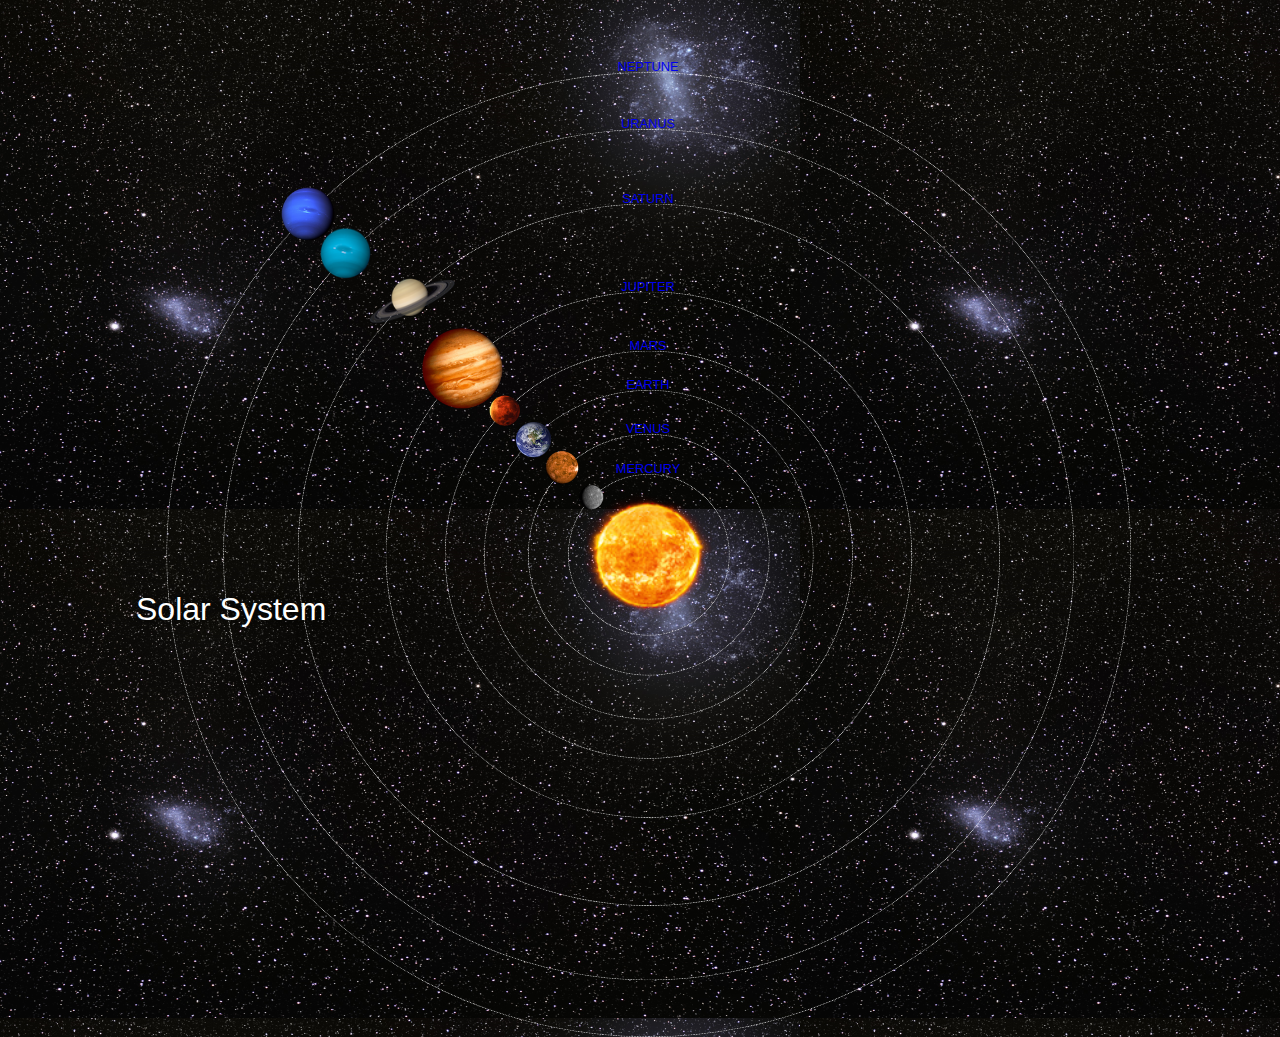
<file: index.html>
<!DOCTYPE html>
<html>
<head>
    <title>Solar system</title>
    <link rel="stylesheet" href="style.css"/>
    </head>
    <body>
        <div id="container">
            <h1>Solar System</h1>
           <a href="sun.html"><img src="images/sun.png" id="sun"/></a>

            <div id="neptune-orbit">
              <a href="neptune.html"><img src="images/neptune.png" id="neptune"/></a>
            </div>
            <div id="neptune-label" class="label-box">
                <a href="neptune.html">NEPTUNE</a>
            </div>

            <div id="uranus-orbit">
                <a href="uranus.html"><img src="images/uranus.png" id="uranus"/></a>
            </div>
            <div id="uranus-label" class="label-box">
                <a href="uranus.html">URANUS</a>
            </div>

            <div id="saturn-orbit">
                <a href="saturn.html"><img src="images/saturn.png" id="saturn"/></a>
            </div>
            <div id="saturn-label" class="label-box">
                <a href="saturn.html">SATURN</a>
            </div>

            <div id="jupiter-orbit">
                <a href="jupiter.html"><img src="images/jupiter.png" id="jupiter"/></a>
            </div>
            <div id="jupiter-label" class="label-box">
                <a href="jupiter.html">JUPITER</a>
            </div>

            <div id="mars-orbit">
                <a href="mars.html"><img src="images/mars.png" id="mars"/></a>
            </div>
            <div id="mars-label" class="label-box">
                <a href="mars.html">MARS</a>
            </div>

            <div id="earth-orbit">
                <a href="earth.html"><img src="images/earth.png" id="earth"/></a>
            </div>
            <div id="earth-label" class="label-box">
                <a href="earth.html">EARTH</a>
            </div>

            <div id="venus-orbit">
                <a href="venus.html"><img src="images/venus.png" id="venus"/></a>
            </div>
            <div id="venus-label" class="label-box">
                <a href="venus.html">VENUS</a>
            </div>

            <div id="mercury-orbit">
                <a href="marcury.html"><img src="images/mercury.png" id="mercury"/></a>
            </div>
            <div id="mercury-label" class="label-box">
                <a href="marcury.html">MERCURY</a>
            </div>
        </div>
    </body>
    </html>
</file>
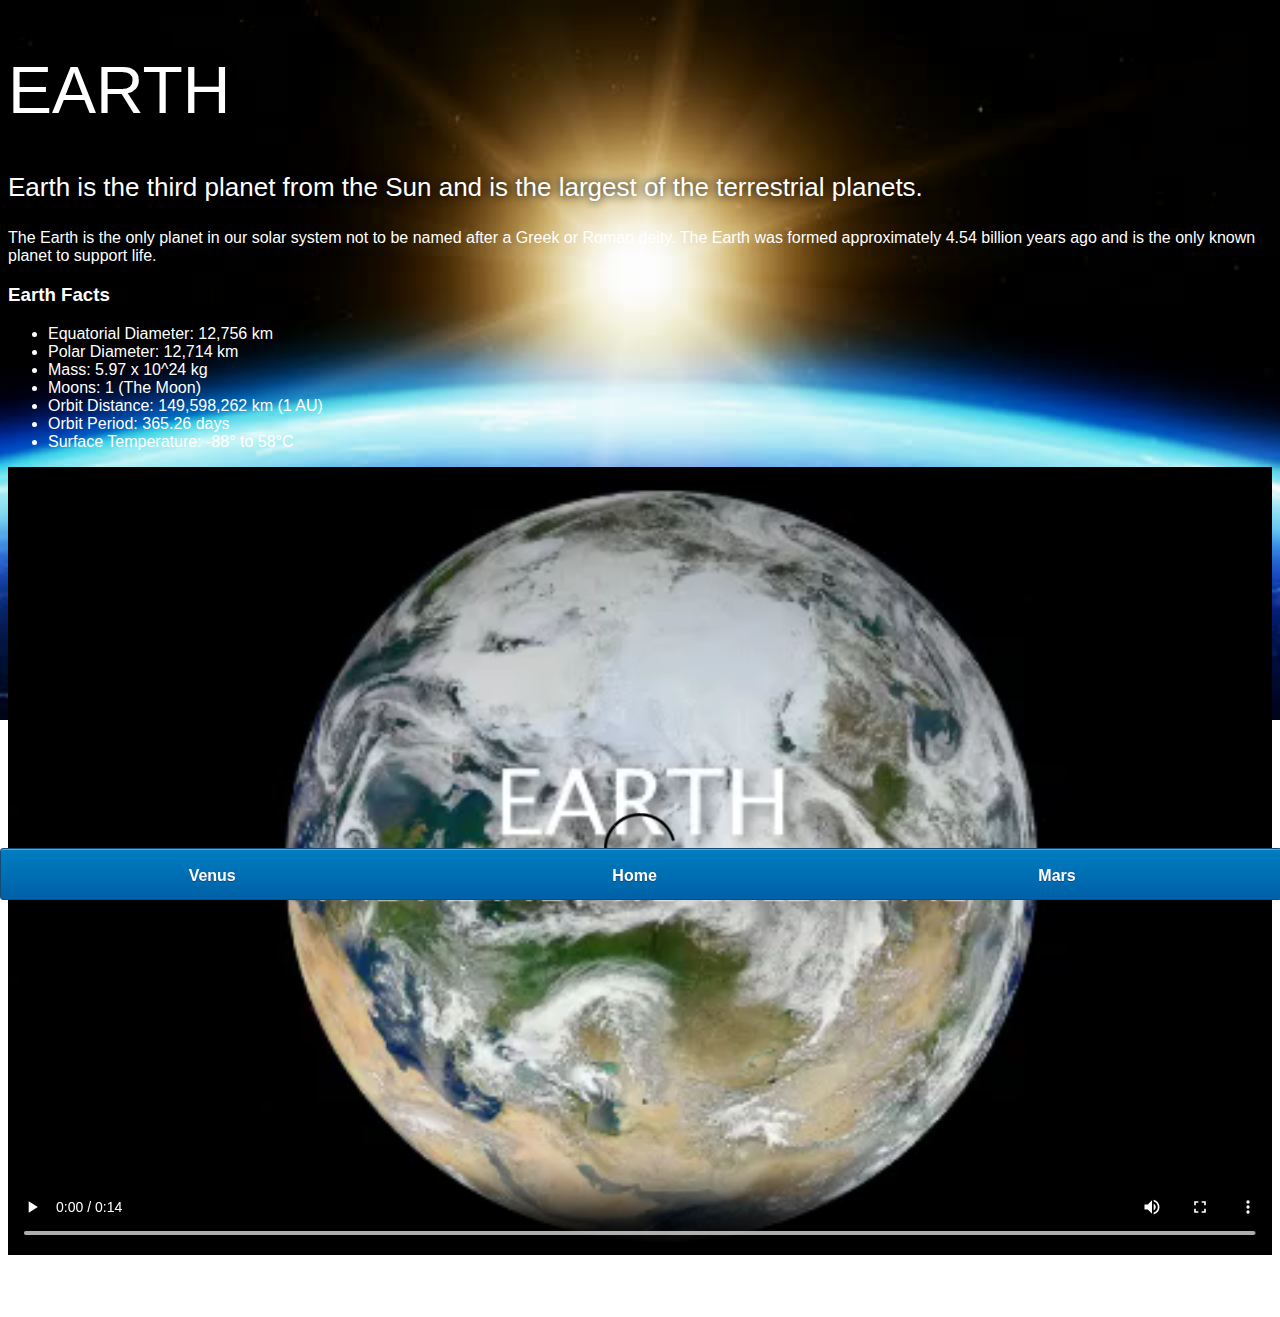
<file: earth.html>
<!DOCTYPE html>
<html>
<head>
    <title>Solar system</title>
    <link rel="stylesheet" href="style-pages.css"/>
    </head>
    <body>
        <div id="main">
            <div id="content">
                
                <h1>Earth</h1>
<p class="intro">
    Earth is the third planet from the Sun and is the largest of the terrestrial planets. 
</p>             

<p>
    The Earth is the only planet in our solar system not to be named after a Greek or Roman deity. The Earth was formed approximately 4.54 billion years ago and is the only known planet to support life.
</p>

            <h3>Earth Facts</h3>
    <ul>
    <li>Equatorial Diameter:	12,756 km</li>
    <li>Polar Diameter:	12,714 km</li>
    <li>Mass:	5.97 x 10^24 kg</li>
    <li>Moons:	1 (The Moon)</li>
    <li>Orbit Distance:	149,598,262 km (1 AU)</li>
    <li>Orbit Period:	365.26 days</li>
    <li>Surface Temperature:	-88&deg; to 58&deg;C</li>
    </ul>
    <video id="video" controls>
    <source src="videos/earth-video.mp4" type="video/mp4">
    </video>

            </div>
            <div id="tabs-bottom">
                <a href="venus.html">Venus</a>
                <a href="index.html">Home</a>
                <a href="mars.html">Mars</a>
            </div>
        </div>
        </body>
        </html>
</file>
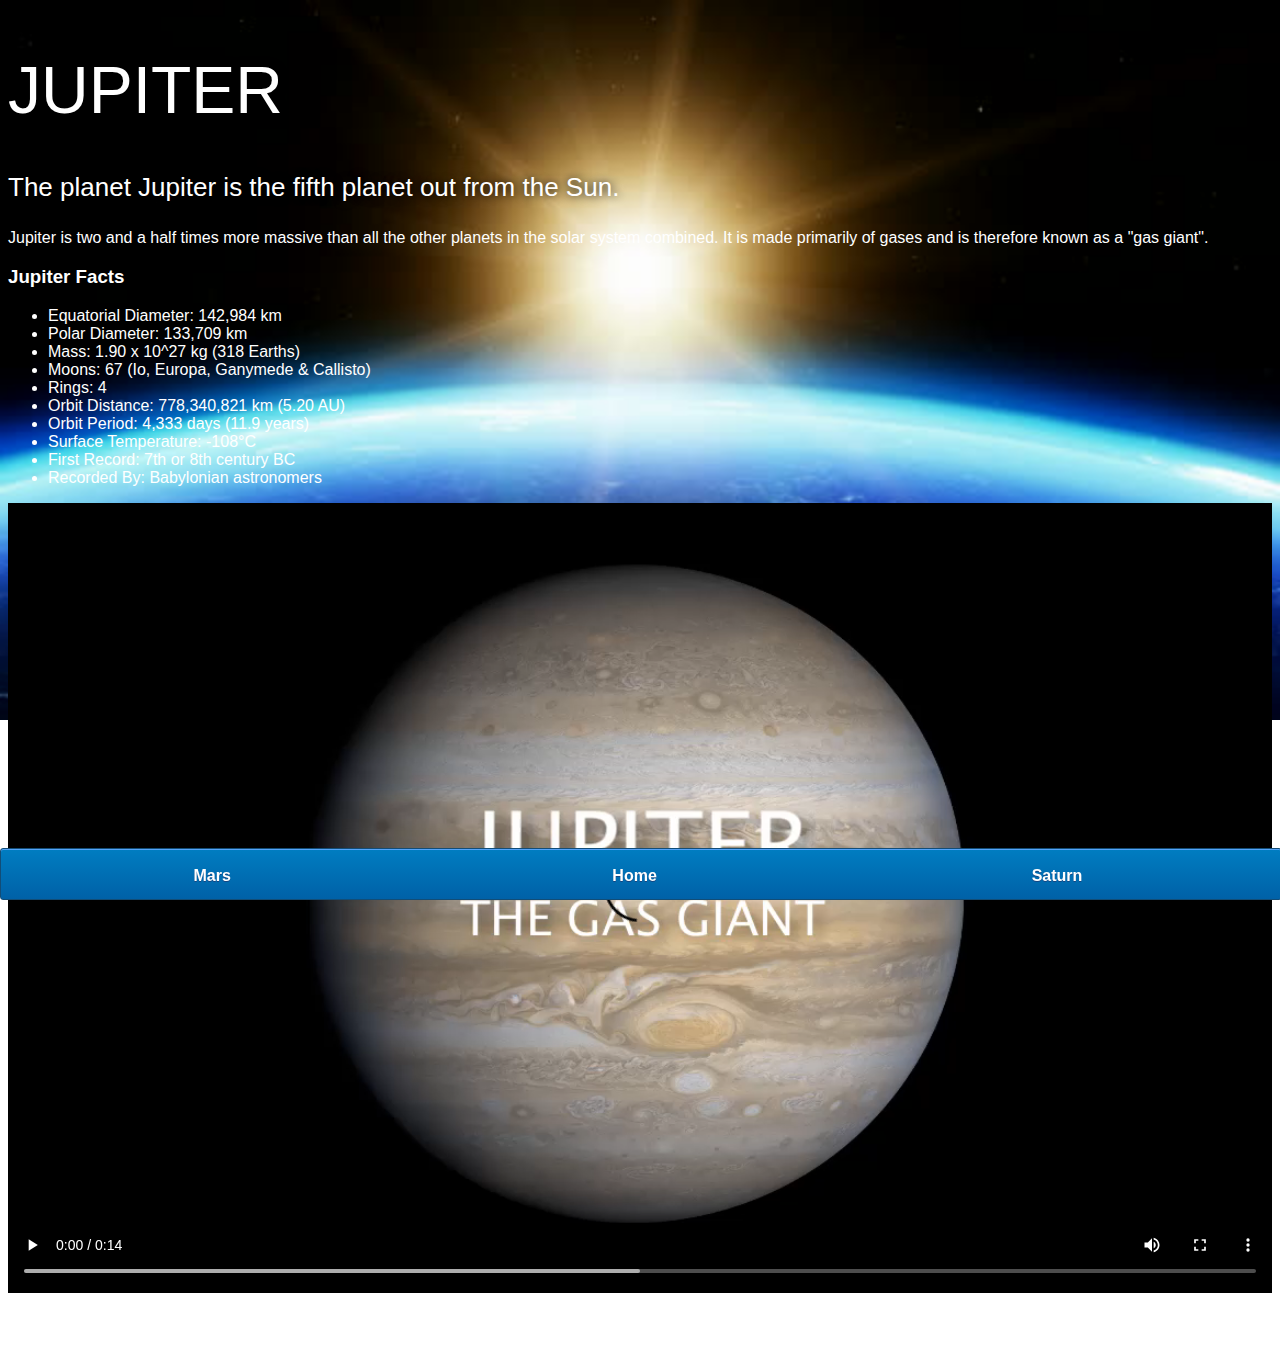
<file: jupiter.html>
<!DOCTYPE html>
<html>
<head>
    <title>Solar system</title>
    <link rel="stylesheet" href="style-pages.css"/>
    </head>
    <body>
        <div id="main">
            <div id="content">
                
         <h1>Jupiter</h1>
<p class="intro">
    The planet Jupiter is the fifth planet out from the Sun.
</p>             

<p>
    Jupiter is two and a half times more massive than all the other planets in the solar system combined. It is made primarily of gases and is therefore known as a "gas giant".
</p>

         <h3>Jupiter Facts</h3>
    <ul>
    <li>Equatorial Diameter:	142,984 km</li>
    <li>Polar Diameter:	133,709 km</li>
    <li>Mass:	1.90 x 10^27 kg (318 Earths)</li>
    <li>Moons:	67 (Io, Europa, Ganymede & Callisto)</li>
    <li>Rings:	4</li>
    <li>Orbit Distance:	778,340,821 km (5.20 AU)</li>
    <li>Orbit Period:	4,333 days (11.9 years)</li>
    <li>Surface Temperature:	-108&deg;C</li>
    <li>First Record:	7th or 8th century BC</li>
    <li>Recorded By:	Babylonian astronomers</li>
    </ul>
    <video id="video" controls>
    <source src="videos/jupiter-video.mp4" type="video/mp4">
    </video>

            </div>
            <div id="tabs-bottom">
                <a href="mars.html">Mars</a>
                <a href="index.html">Home</a>
                <a href="saturn.html">Saturn</a>
            </div>
        </div>
        </body>
        </html>
</file>
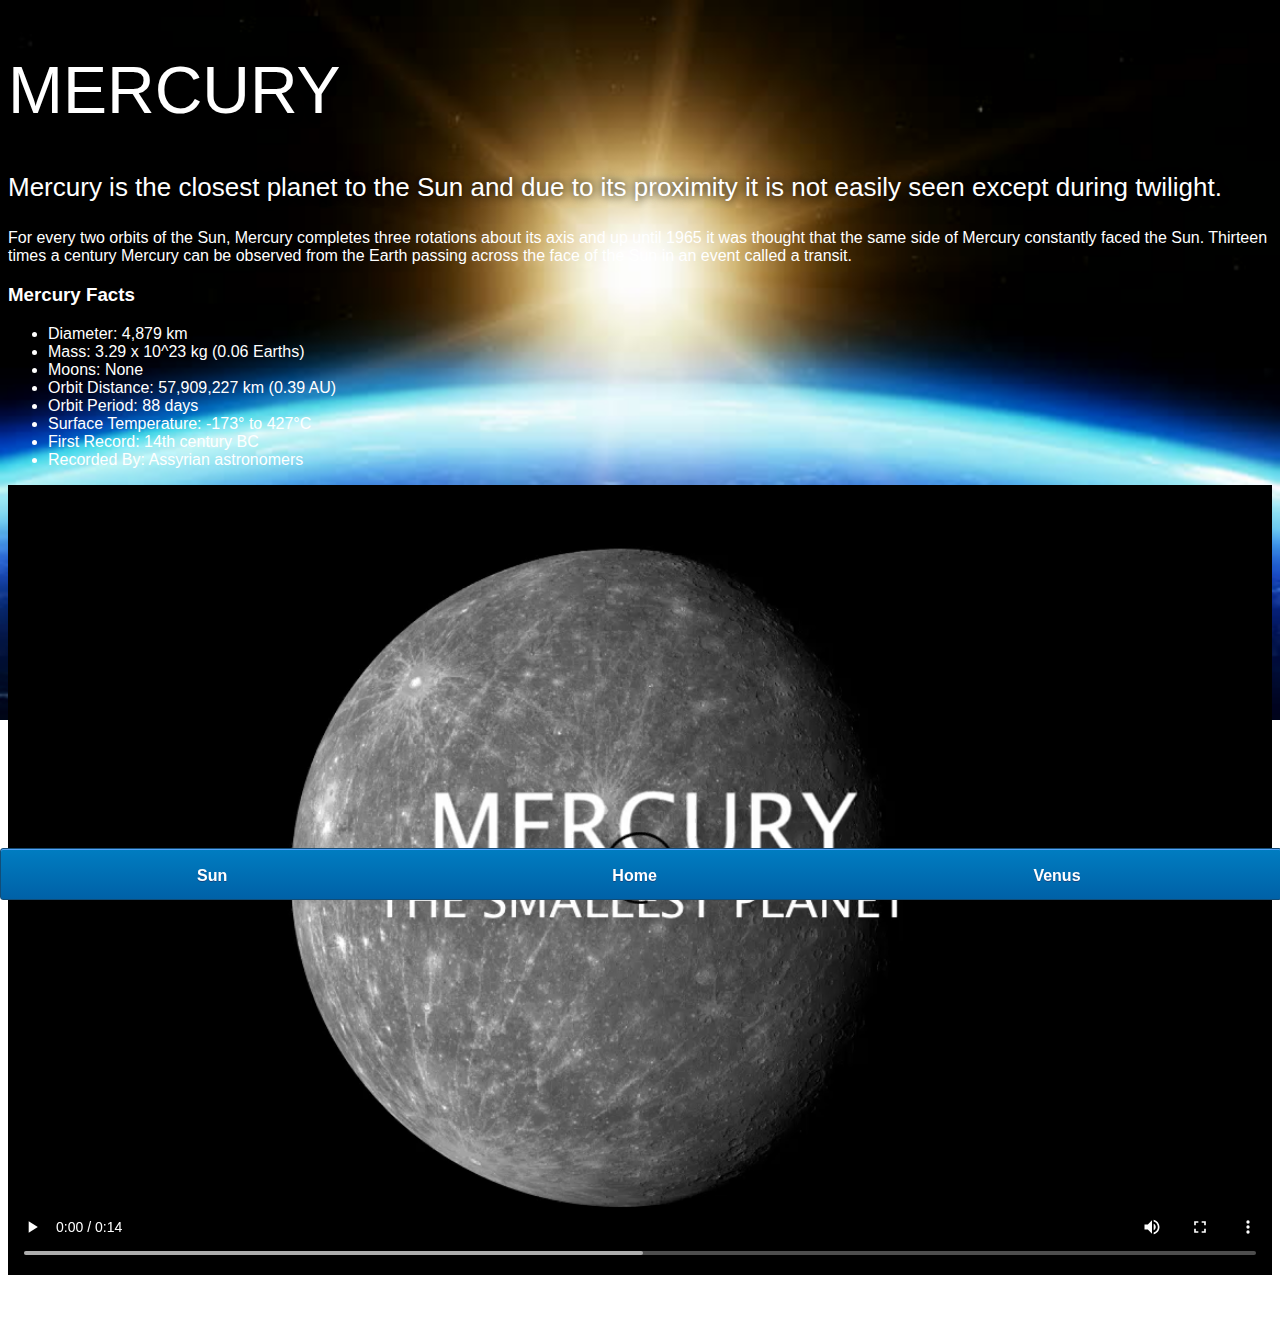
<file: marcury.html>
<!DOCTYPE html>
<html>
<head>
    <title>Solar system</title>
    <link rel="stylesheet" href="style-pages.css"/>
    </head>
    <body>
        <div id="main">
            <div id="content">
                
            <h1>Mercury</h1>
<p class="intro">
    Mercury is the closest planet to the Sun and due to its proximity it is not easily seen except during twilight. 
</p>             

<p>
    For every two orbits of the Sun, Mercury completes three rotations about its axis and up until 1965 it was thought that the same side of Mercury constantly faced the Sun. Thirteen times a century Mercury can be observed from the Earth passing across the face of the Sun in an event called a transit.
</p>

        <h3>Mercury Facts</h3>
    <ul>
    <li>Diameter:	4,879 km</li>
    <li>Mass:	3.29 x 10^23 kg (0.06 Earths)</li>
    <li>Moons:	None</li>
    <li>Orbit Distance:	57,909,227 km (0.39 AU)</li>
    <li>Orbit Period:	88 days</li>
    <li>Surface Temperature:	-173&deg; to 427&deg;C</li>
    <li>First Record:	14th century BC</li>
    <li>Recorded By:	Assyrian astronomers</li>
    </ul>
    <video id="video" controls>
    <source src="videos/mercury-video.mp4" type="video/mp4">
    </video>
            </div>
            <dev id="tabs-bottom">
                <a href="sun.html">Sun</a>
                <a href="index.html">Home</a>
                 <a href="venus.html">Venus</a>
            </dev>
        </div>

        </body>
        </html>
</file>
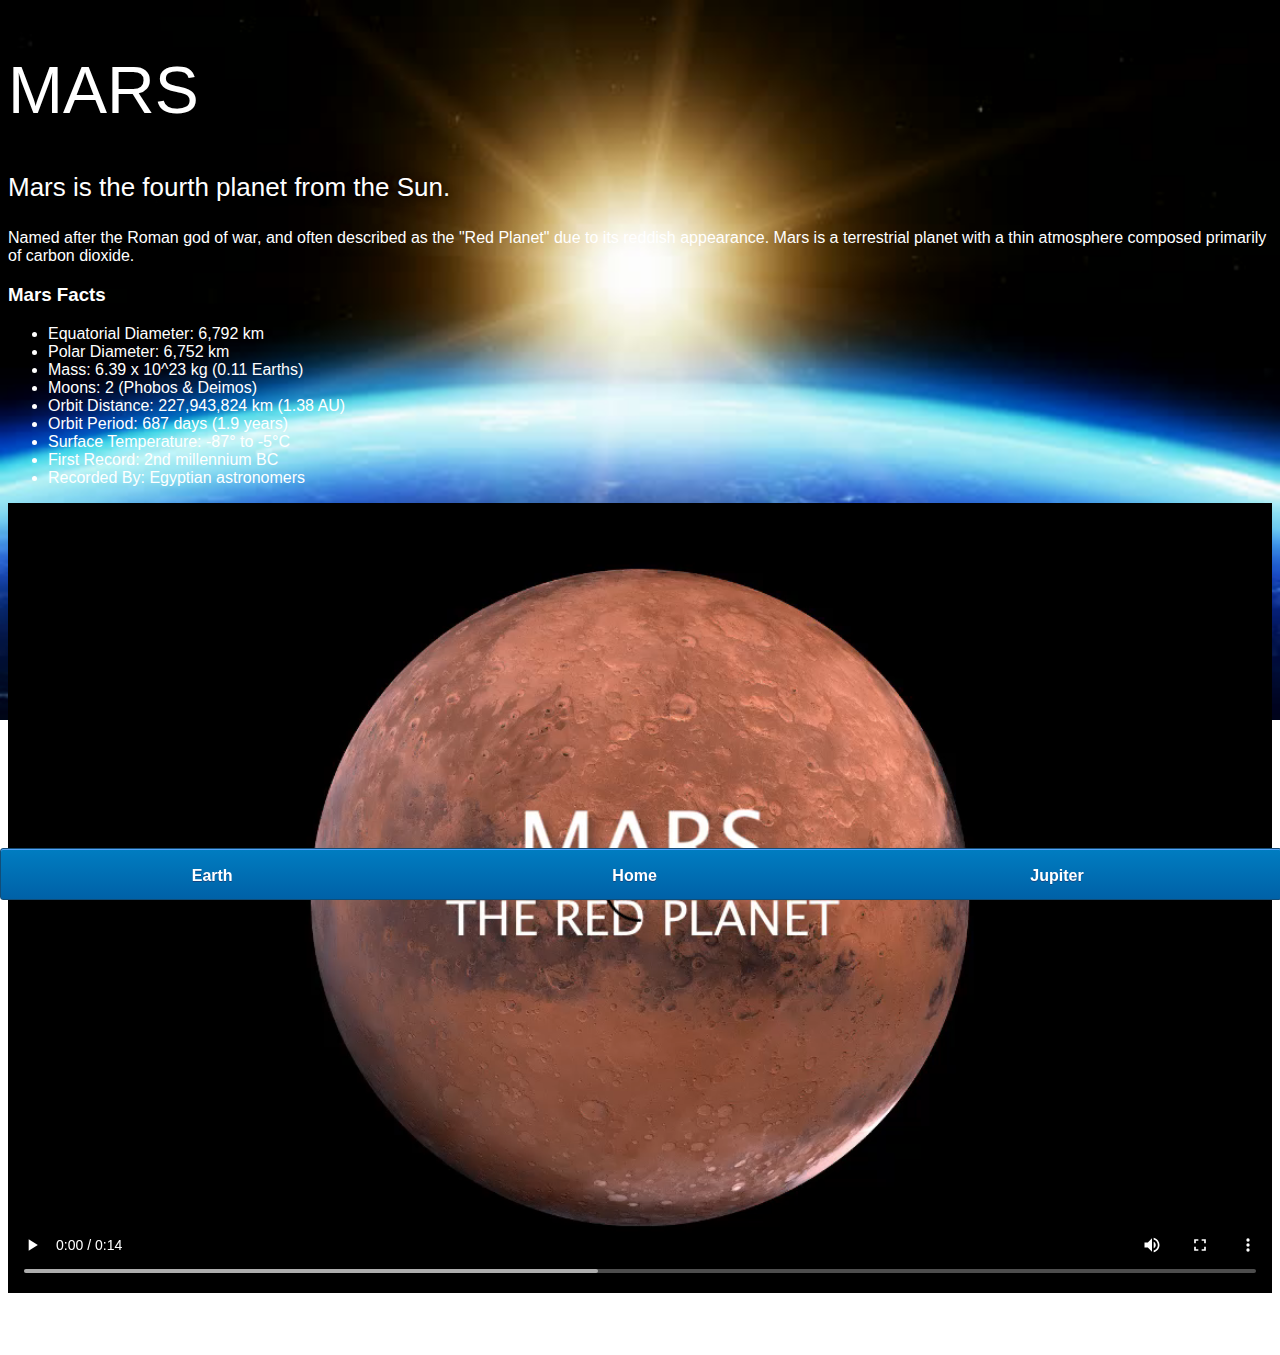
<file: mars.html>
<!DOCTYPE html>
<html>
<head>
    <title>Solar system</title>
    <link rel="stylesheet" href="style-pages.css"/>
    </head>
    <body>
        <div id="main">
            <div id="content">
                <h1>Mars</h1>
                <p class="intro">
                    Mars is the fourth planet from the Sun.  
                </p>             

                <p>
                    Named after the Roman god of war, and often described as the "Red Planet" due to its reddish appearance. Mars is a terrestrial planet with a thin atmosphere composed primarily of carbon dioxide.
                </p>

                <h3>Mars Facts</h3>
                <ul>
                    <li>Equatorial Diameter:	6,792 km</li>
                    <li>Polar Diameter:	6,752 km</li>
                    <li>Mass:	6.39 x 10^23 kg (0.11 Earths)</li>
                    <li>Moons:	2 (Phobos & Deimos)</li>
                    <li>Orbit Distance:	227,943,824 km (1.38 AU)</li>
                    <li>Orbit Period:	687 days (1.9 years)</li>
                    <li>Surface Temperature:	-87&deg; to -5&deg;C</li>
                    <li>First Record:	2nd millennium BC</li>
                    <li>Recorded By:	Egyptian astronomers</li>
                </ul>
                <video id="video" controls>
                    <source src="videos/mars-video.mp4" type="video/mp4">
                </video>

            </div>
            <div id="tabs-bottom">
                <a href="earth.html">Earth</a>
                <a href="index.html">Home</a>
                <a href="jupiter.html">Jupiter</a>

            </div>
        </div>
        </body>
        </html>
</file>
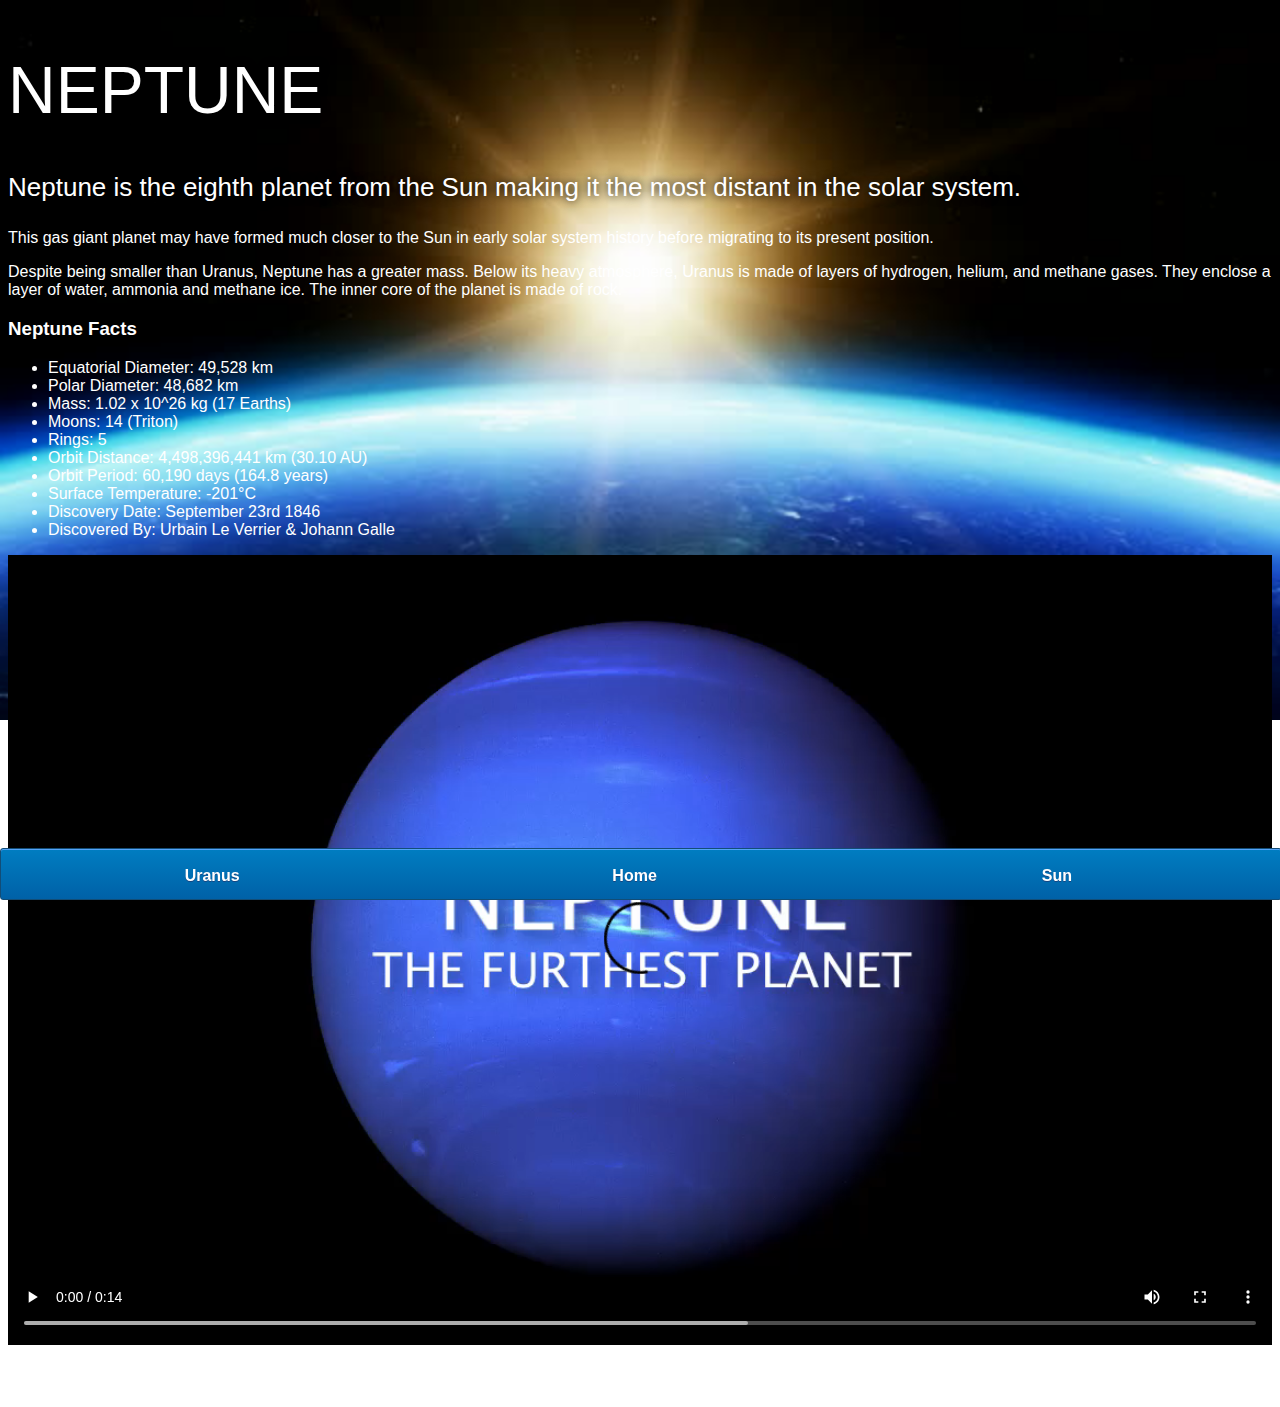
<file: neptune.html>
<!DOCTYPE html>
<html>
<head>
    <title>Solar system</title>
    <link rel="stylesheet" href="style-pages.css"/>
    </head>
    <body>
        <div id="main">
            <div id="content">
                <h1>Neptune</h1>
                <p class="intro">
                    Neptune is the eighth planet from the Sun making it the most distant in the solar system. 
                </p>             
                <p>
                    This gas giant planet may have formed much closer to the Sun in early solar system history before migrating to its present position.</p>

                <p>Despite being smaller than Uranus, Neptune has a greater mass. Below its heavy atmosphere, Uranus is made of layers of hydrogen, helium, and methane gases. They enclose a layer of water, ammonia and methane ice. The inner core of the planet is made of rock.</p>

                <h3>Neptune Facts</h3>
                <ul>
                    <li>Equatorial Diameter:	49,528 km</li>
                    <li>Polar Diameter:	48,682 km</li>
                    <li>Mass:	1.02 x 10^26 kg (17 Earths)</li>
                    <li>Moons:	14 (Triton)</li>
                    <li>Rings:	5</li>
                    <li>Orbit Distance:	4,498,396,441 km (30.10 AU)</li>
                    <li>Orbit Period:	60,190 days (164.8 years)</li>
                    <li>Surface Temperature:	-201&deg;C</li>
                    <li>Discovery Date:	September 23rd 1846</li>
                    <li>Discovered By:	Urbain Le Verrier & Johann Galle</li>
                </ul>

                <video id="video" controls>
                    <source src="videos/neptune-video.mp4" type="video/mp4">
                </video>

            </div>
            <div id="tabs-bottom">
                <a href="uranus.html">Uranus</a>
                <a href="index.html">Home</a>
                <a href="sun.html">Sun</a>
            </div>
        </div>
        </body>
        </html>
</file>
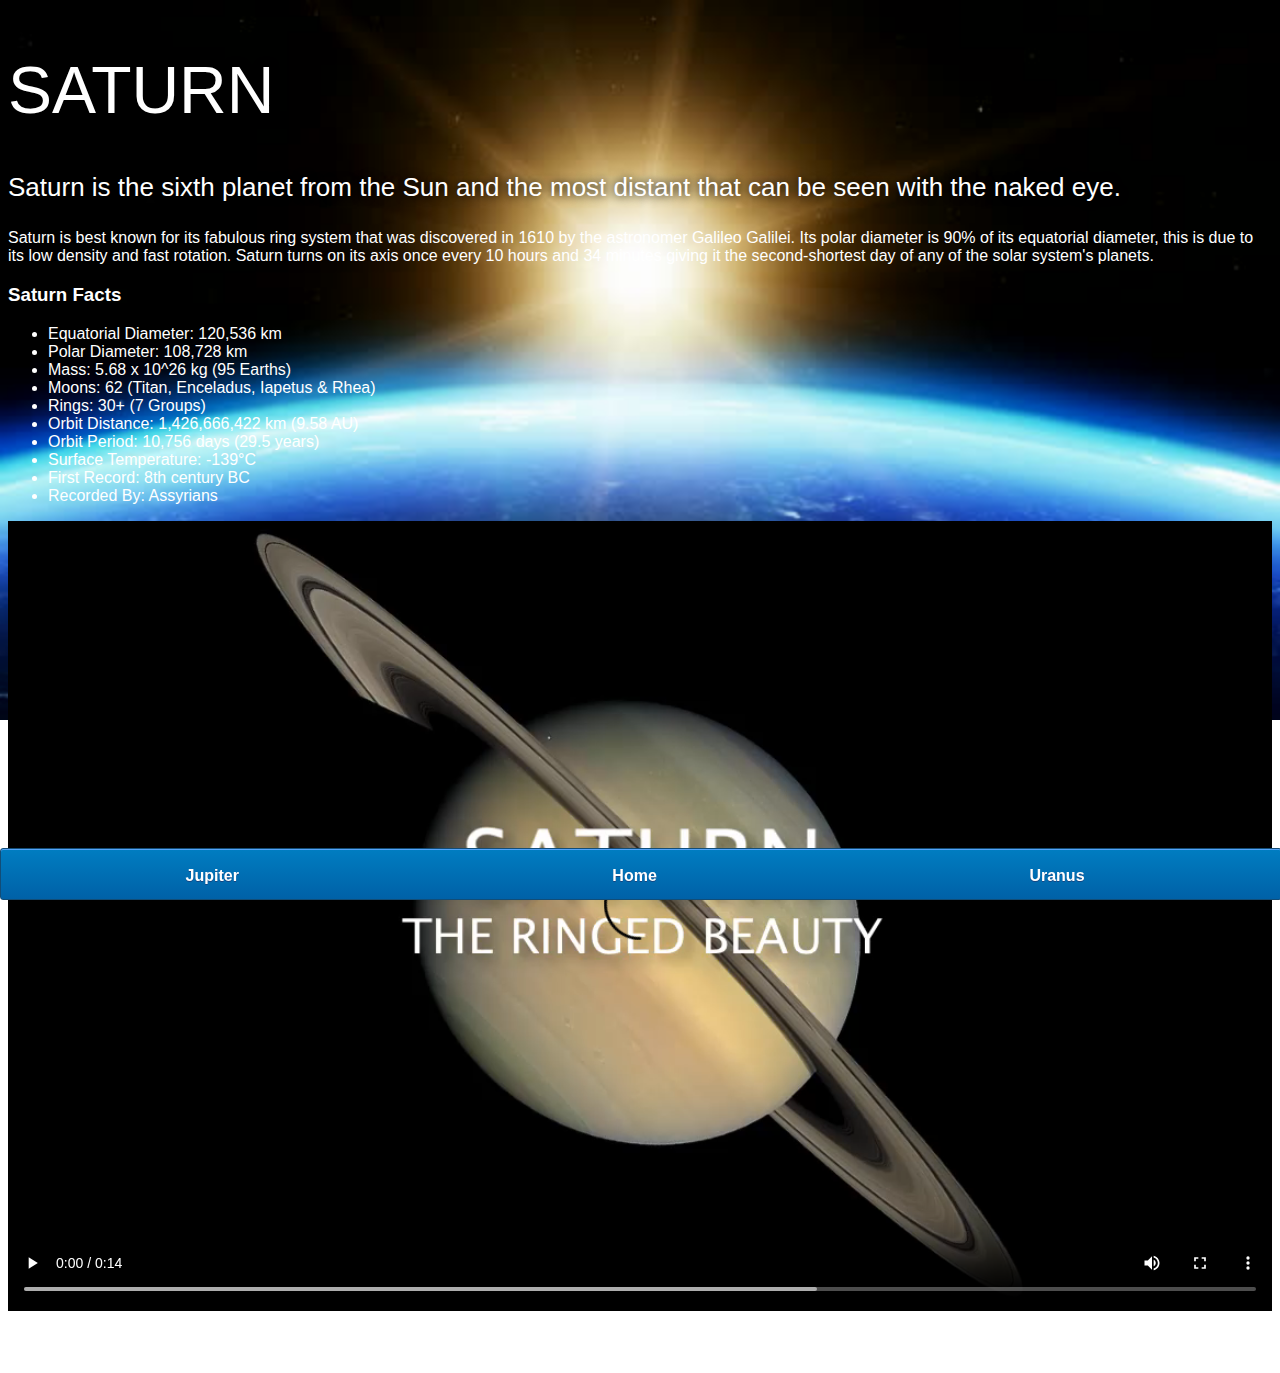
<file: saturn.html>
<!DOCTYPE html>
<html>
<head>
    <title>Solar system</title>
    <link rel="stylesheet" href="style-pages.css"/>
    </head>
    <body>
        <div id="main">
            <div id="content">
                
            <h1>Saturn</h1>
<p class="intro">
    Saturn is the sixth planet from the Sun and the most distant that can be seen with the naked eye.
</p>             

<p>
    Saturn is best known for its fabulous ring system that was discovered in 1610 by the astronomer Galileo Galilei. Its polar diameter is 90% of its equatorial diameter, this is due to its low density and fast rotation. Saturn turns on its axis once every 10 hours and 34 minutes giving it the second-shortest day of any of the solar system's planets.
</p>

        <h3>Saturn Facts</h3>
        <ul>
    <li>Equatorial Diameter:	120,536 km</li>
    <li>Polar Diameter:	108,728 km</li>
    <li>Mass:	5.68 x 10^26 kg (95 Earths)</li>
    <li>Moons:	62 (Titan, Enceladus, Iapetus & Rhea)</li>
    <li>Rings:	30+ (7 Groups)</li>
    <li>Orbit Distance:	1,426,666,422 km (9.58 AU)</li>
    <li>Orbit Period:	10,756 days (29.5 years)</li>
    <li>Surface Temperature:	-139&deg;C</li>
    <li>First Record:	8th century BC</li>
    <li>Recorded By:	Assyrians</li>
    </ul>
    <video id="video" controls>
    <source src="videos/saturn-video.mp4" type="video/mp4">
    </video>

            </div>
            <div id="tabs-bottom">
                <a href="jupiter.html">Jupiter</a>
                <a href="index.html">Home</a>
            <a href="uranus.html">Uranus</a>
            </div>
        </div>
        </body>
        </html>
</file>
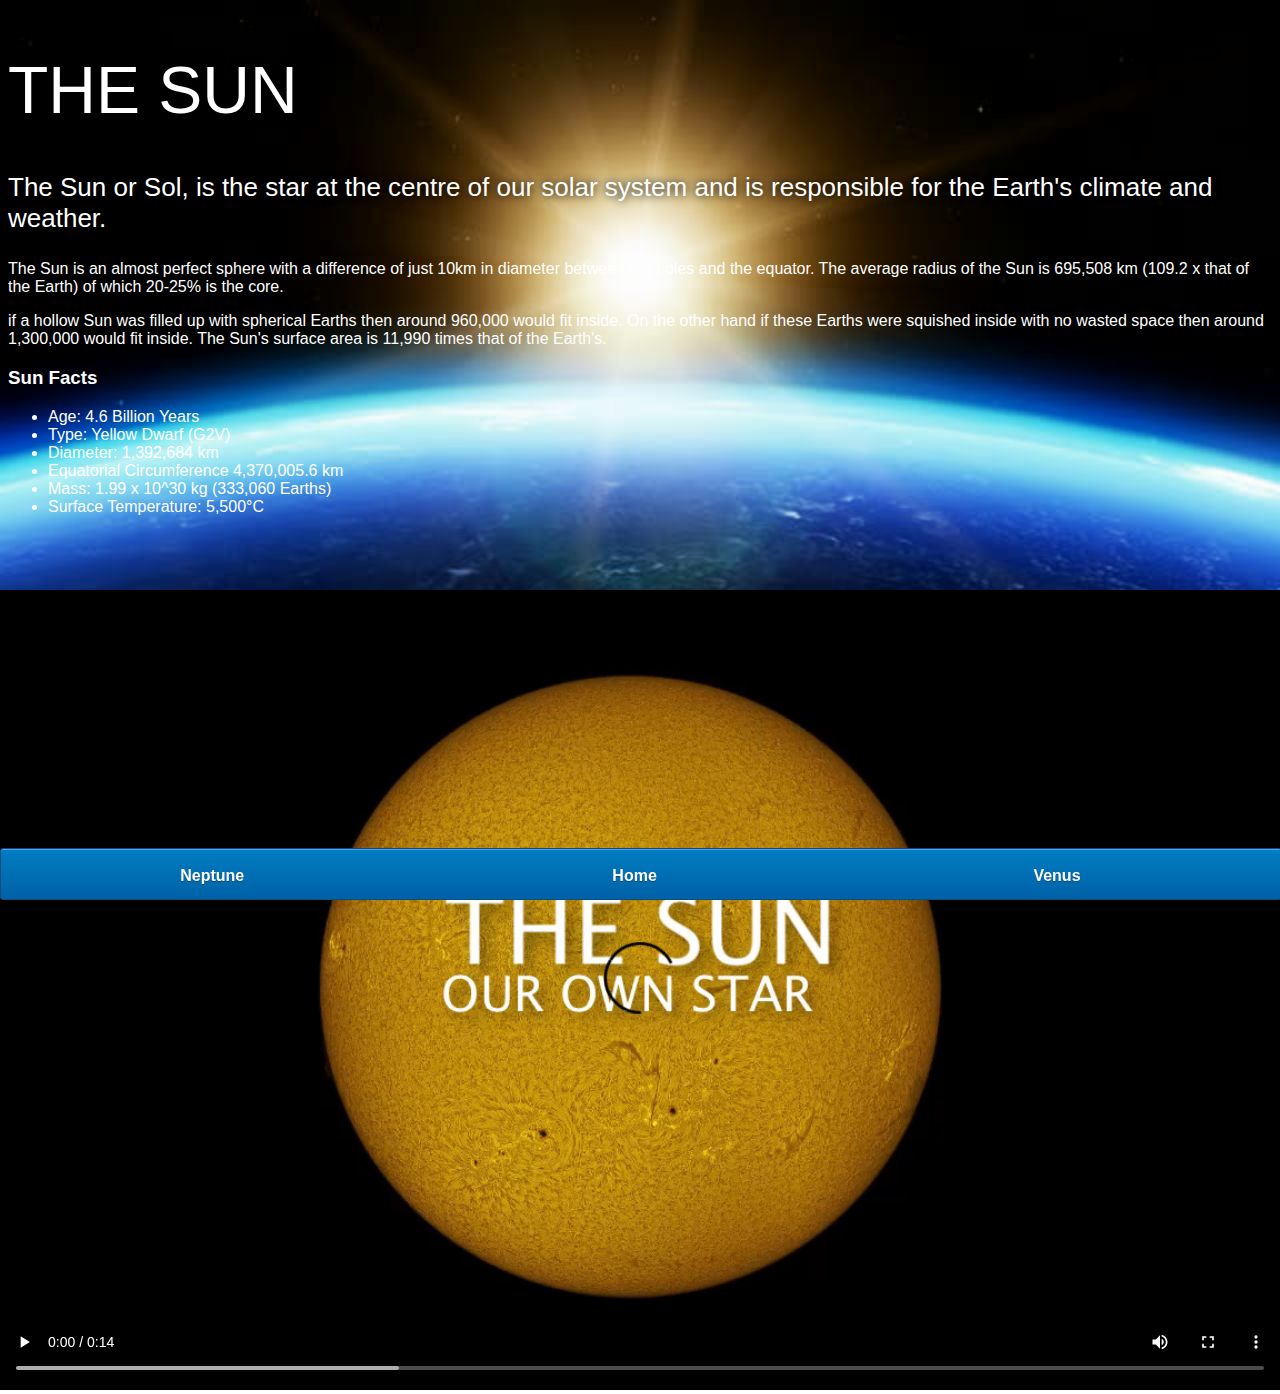
<file: sun.html>
<!DOCTYPE html>
<html>
<head>
    <title>Solar system</title>
    <link rel="stylesheet" href="style-pages.css"/>
    </head>
    <body>

        <div id="main">
            <div id="content">
                <h1>The Sun</h1>
                <p class="intro">
 The Sun or Sol, is the star at the centre of our solar system and is responsible for the Earth's climate and weather. 
                </p>        
 <p> The Sun is an almost perfect sphere with a difference of just 10km in diameter between the poles and the equator. The average radius of the Sun is 695,508 km (109.2 x that of the Earth) of which 20-25% is the core.
                </p>
                   
<p>if a hollow Sun was filled up with spherical Earths then around 960,000 would fit inside. On the other hand if these Earths were squished inside with no wasted space then around 1,300,000 would fit inside. The Sun's surface area is 11,990 times that of the Earth's.
                </p>

                <h3>Sun Facts</h3>
                <ul>
                    <li>Age:	4.6 Billion Years</li>
                    <li>Type:	Yellow Dwarf (G2V)</li>
                    <li>Diameter:	1,392,684 km</li>
                    <li>Equatorial Circumference	4,370,005.6 km</li>
                    <li>Mass:	1.99 x 10^30 kg (333,060 Earths)</li>
                    <li>Surface Temperature:	5,500°C</li>
                </ul>
            </div>
            <video id="video" controls>
                <source src="videos/sun-video.mp4" type="video/mp4">
            </video>

            <div id="tabs-bottom">
                <a href="neptune.html">Neptune</a>
                <a href="index.html">Home</a>
                <a href="venus.html">Venus</a>
            </div>

        </div>
     </body>
     </html>
</file>
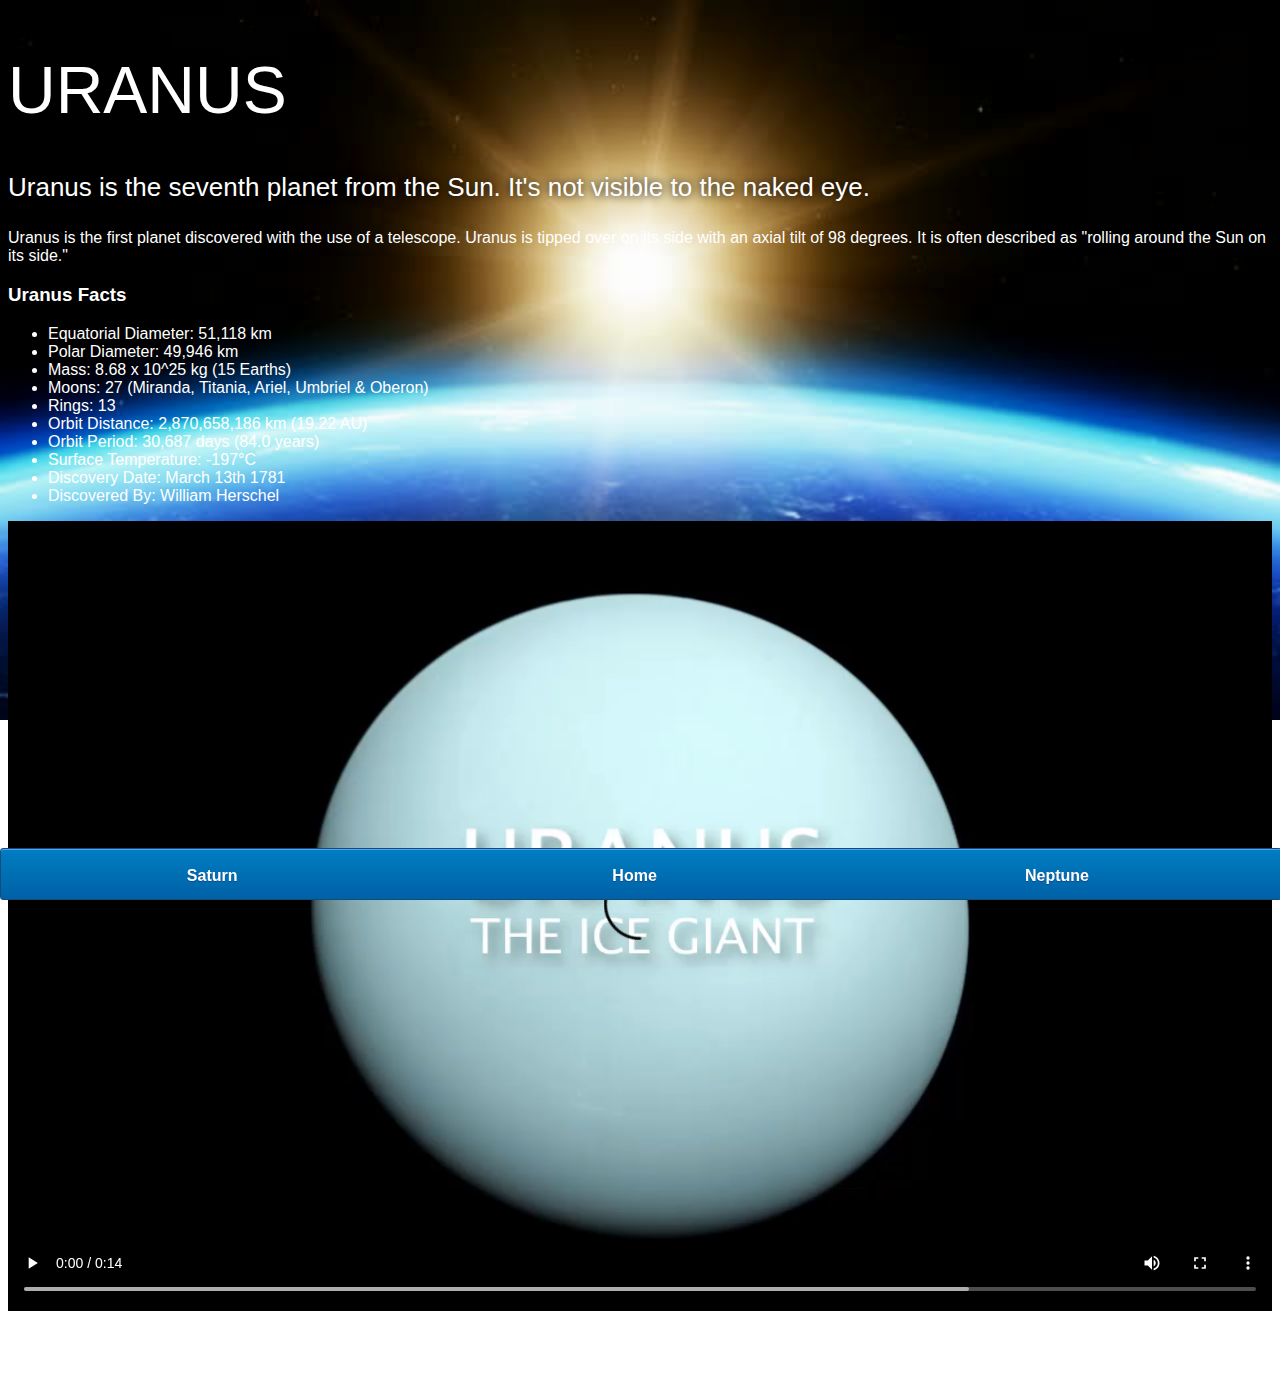
<file: uranus.html>
<!DOCTYPE html>
<html>
<head>
    <title>Solar system</title>
    <link rel="stylesheet" href="style-pages.css"/>
    </head>
    <body>
        <div id="main">
            <div id="content">
                <h1>Uranus</h1>
                <p class="intro">
                    Uranus is the seventh planet from the Sun. It's not visible to the naked eye.
                </p>             

                <p>
                    Uranus is the first planet discovered with the use of a telescope. Uranus is tipped over on its side with an axial tilt of 98 degrees. It is often described as "rolling around the Sun on its side."
                </p>

                <h3>Uranus Facts</h3>
                <ul>
                    <li>Equatorial Diameter:	51,118 km</li>
                    <li>Polar Diameter:	49,946 km</li>
                    <li>Mass:	8.68 x 10^25 kg (15 Earths)</li>
                    <li>Moons:	27 (Miranda, Titania, Ariel, Umbriel & Oberon)</li>
                    <li>Rings:	13</li>
                    <li>Orbit Distance:	2,870,658,186 km (19.22 AU)</li>
                    <li>Orbit Period:	30,687 days (84.0 years)</li>
                    <li>Surface Temperature:	-197&deg;C</li>
                    <li>Discovery Date:	March 13th 1781</li>
                    <li>Discovered By:	William Herschel</li>
                </ul>
                <video id="video" controls>
                    <source src="videos/uranus-video.mp4" type="video/mp4">
                </video>

            </div>
            <div id="tabs-bottom">
                <a href="saturn.html">Saturn</a>
                <a href="index.html">Home</a>
                <a href="neptune.html">Neptune</a>
            </div>
        </div>
        </body>
        </html>
</file>
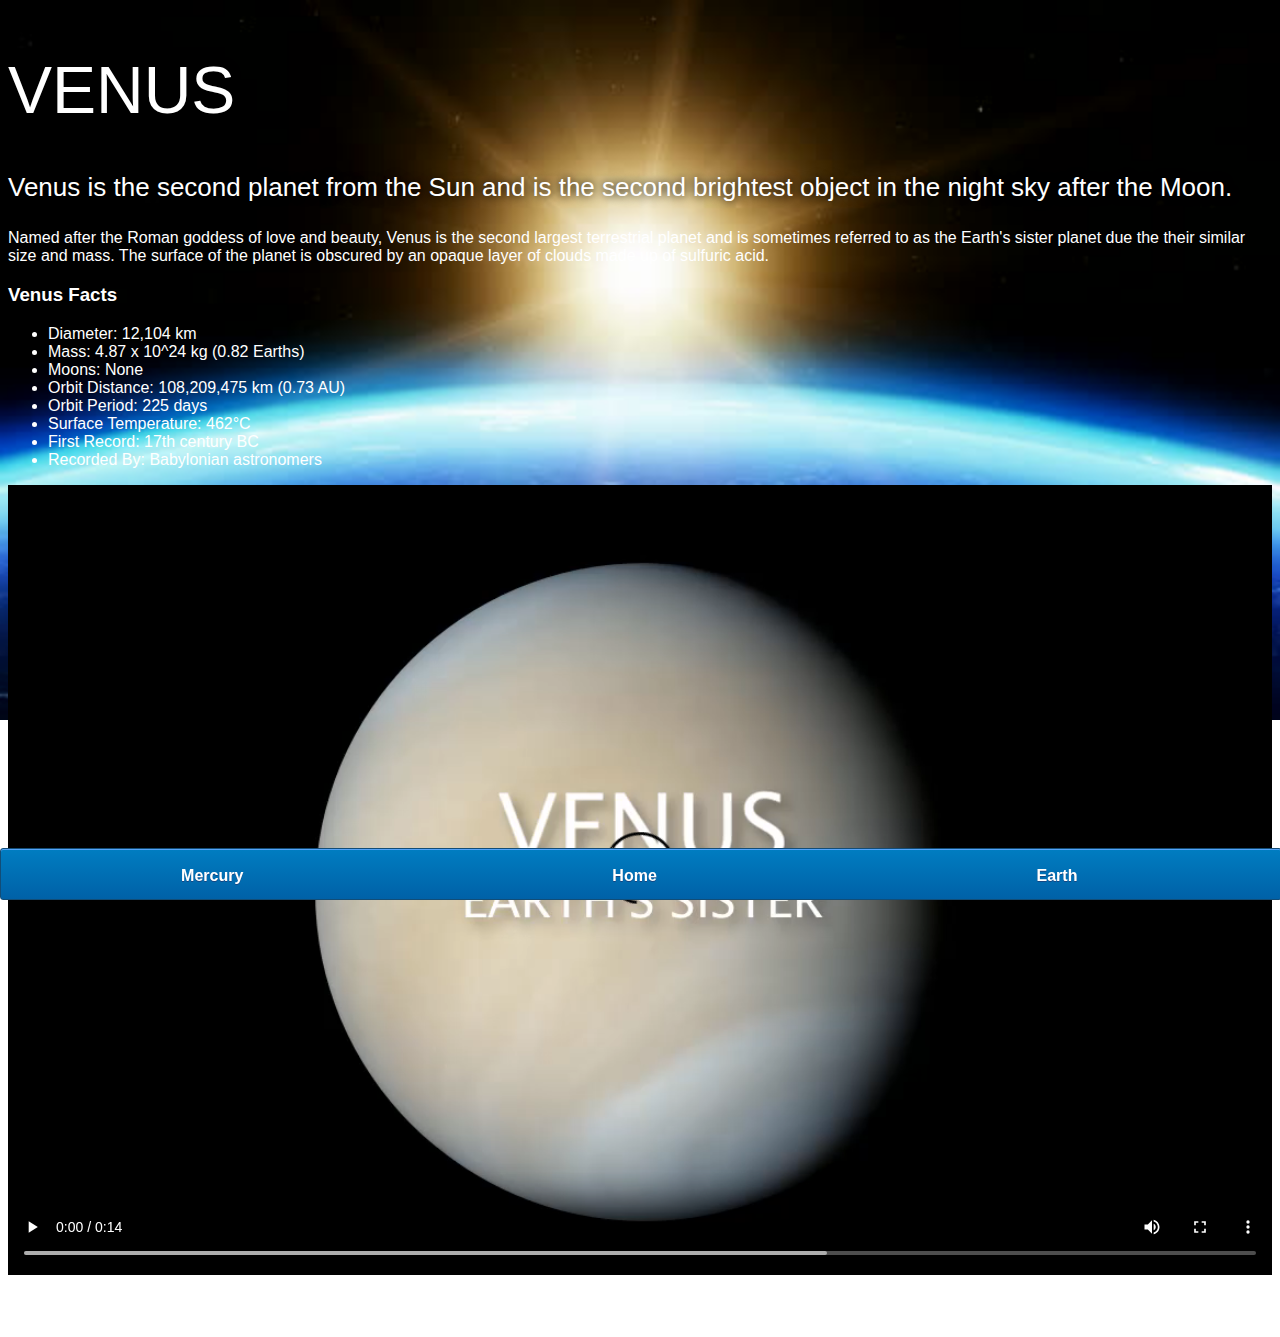
<file: venus.html>
<!DOCTYPE html>
<html>
<head>
    <title>Solar system</title>
    <link rel="stylesheet" href="style-pages.css"/>
    </head>
    <body>
        <div id="main">
            <div id="content">
                <h1>Venus</h1>
                <p class="intro">
                    Venus is the second planet from the Sun and is the second brightest object in the night sky after the Moon. 
                </p>             

                <p>
                    Named after the Roman goddess of love and beauty, Venus is the second largest terrestrial planet and is sometimes referred to as the Earth's sister planet due the their similar size and mass. The surface of the planet is obscured by an opaque layer of clouds made up of sulfuric acid.
                </p>

                <h3>Venus Facts</h3>
                <ul>
                    <li>Diameter:	12,104 km</li>
                    <li>Mass:	4.87 x 10^24 kg (0.82 Earths)</li>
                    <li>Moons:	None</li>
                    <li>Orbit Distance:	108,209,475 km (0.73 AU)</li>
                    <li>Orbit Period:	225 days</li>
                    <li>Surface Temperature:	462&deg;C</li>
                    <li>First Record:	17th century BC</li>
                    <li>Recorded By:	Babylonian astronomers</li>
                </ul>

                <video id="video" controls>
                    <source src="videos/venus-video.mp4" type="video/mp4">
                </video>
            </div>
            <div id="tabs-bottom">
                <a href="mercury.html">Mercury</a>
                <a href="index.html">Home</a>
                <a href="earth.html">Earth</a>

            </div>
        </div>
        </body>
        </html>
</file>
<file: style.css>
body{
    width: 100%;
    height: 100%;
    background: url('images/space.png');
    overflow: hidden;
}
h1{
    font-family: sans-serif;
    font-weight: 100;
    font-size: 40px;
    text-shadow: 0 0 10px #000000;
    color: white;
}

/*=======================Sun==============================*/

#sun{
position: absolute;
z-index: 1000;
width: 160px;
bottom: 10px;
left: 50%;
margin-left: -80px;
}

/*=======================NEPTUNE==============================*/

#neptune{
    width: 66px;
    height: 66px;
    margin: 143px;
    z-index: 1000;
    animation: spin-right 8s linear infinite;
    -webkit-animation: spin-right 8s linear infinite;
}

#neptune-orbit{
    position: absolute;
    width: 1204px;
    height: 1204px;
    bottom: -512px;
    left: 50%;
    margin-left: -602px;
    border: 1px dotted white;
    border-radius: 50%;
    animation: spin-left 14s linear infinite;
    -webkit-animation: spin-left 14s linear infinite;
}
#neptune-label{
    bottom: 692px;
}

/*======================= URANUS ==============================*/

#uranus{
    width: 66px;
    height: 66px;
    margin: 120px;
    z-index: 1000;
    animation: spin-right 8s linear infinite;
    -webkit-animation: spin-right 8s linear infinite;
}

#uranus-orbit{
    position: absolute;
    width: 1062px;
    height: 1062px;
    bottom: -441px;
    left: 50%;
    margin-left: -531px;
    border: 1px dotted white;
    border-radius: 50%;
    animation: spin-left 15s linear infinite;
    -webkit-animation: spin-left 15s linear infinite;
}
#uranus-label{
    bottom: 620px;
}

/*======================= SATURN ==============================*/

#saturn{
    width: 110px;
    margin: 85px;
    z-index: 1000;
    animation: spin-right 13s linear infinite;
    -webkit-animation: spin-right 13s linear infinite;
}

#saturn-orbit{
    position: absolute;
    width: 876px;
    height: 876px;
    bottom: -348px;
    left: 50%;
    margin-left: -438px;
    border: 1px dotted white;
    border-radius: 50%;
    animation: spin-left 13s linear infinite;
    -webkit-animation: spin-left 13s linear infinite;
}
#saturn-label{
    bottom: 527px;
}

/*======================= JUPITER ==============================*/

#jupiter{
    width: 100px;
    height: 100px;
    margin: 45px;
    z-index: 1000;
    animation: spin-right 10s linear infinite;
    -webkit-animation: spin-right 10s linear infinite;
}

#jupiter-orbit{
    position: absolute;
    width: 656px;
    height: 656px;
    bottom: -238px;
    left: 50%;
    margin-left: -328px;
    border: 1px dotted white;
    border-radius: 50%;
    animation: spin-left 10s linear infinite;
    -webkit-animation: spin-left 10s linear infinite;
}
#jupiter-label{
    bottom: 417px;
}

/*==================== MARS ====================*/

#mars {
    width: 38px;
    height: 38px;
    margin: 55px;
    z-index: 1000;
    animation: spin-right 3s linear infinite;
    -webkit-animation: spin-right 3s linear infinite;
}

#mars-orbit {
    position: absolute;
    width: 508px;
    height: 508px;
    bottom: -164px;
    left: 50%;
    margin-left: -254px;
    border: 1px dotted white;
    border-radius: 50%;
    animation: spin-left 4s linear infinite;
    -webkit-animation: spin-left 4s linear infinite;
}

#mars-label{
    bottom: 343px;
}

/*==================== EARTH ====================*/

#earth {
    width: 50px;
    height: 50px;
    margin: 36px;
    z-index: 1000;
    animation: spin-right 3s linear infinite;
    -webkit-animation: spin-right 3s linear infinite;
}

#earth-orbit {
    position: absolute;
    width: 410px;
    height: 410px;
    bottom: -115px;
    left: 50%;
    margin-left: -205px;
    border: 1px dotted white;
    border-radius: 50%;
    animation: spin-left 5s linear infinite;
    -webkit-animation: spin-left 5s linear infinite;
}

#earth-label{
    bottom: 294px;
}

/*==================== VENUS ====================*/

#venus {
    width: 50px;
    height: 50px;
    margin: 16px;
    z-index: 1000;
}

#venus-orbit {
    position: absolute;
    width: 300px;
    height: 300px;
    bottom: -60px;
    left: 50%;
    margin-left: -150px;
    border: 1px dotted white;
    border-radius: 50%;
    animation: spin-left 4s linear infinite;
    -webkit-animation: spin-left 4s linear infinite;
}

#venus-label{
    bottom: 239px;
}

/*==================== MERCURY ====================*/

#mercury {
    width: 40px;
    height: 40px;
    margin: 8px;
    z-index: 1000;
}


#mercury-orbit {
    position: absolute;
    z-index: 1;
    width: 200px;
    height: 200px;
    bottom: -10px;
    left: 50%;
    margin-left: -100px;
    border: 1px dotted white;
    border-radius: 50%;
    animation: spin-left 2s linear infinite;
    -webkit-animation: spin-left 2s linear infinite;
}

#mercury-label{
    bottom: 189px;
}

/*======================= CONTAINER ==============================*/

#container{
    transform: scale(0.8, 0.8) translate(0, 700px);
   }

/*=======================LABEL BOX==============================*/
.label-box{
    position: absolute;
    width: 150px;
    left: 50%;
    margin-left: -75px;
    text-align: center;
    color: white;
    font-weight: 100;
    font-family: sans-serif;
}
.label-box a{
    text-decoration: none;
    padding: 0;
    margin: 0;
}
.label-box a:visited{
    color: white;
}

/*=======================ANIMATION==============================*/
@keyframes spin-left{
    100%{
        transform: rotate(-360deg);
        -webkit-transform: rotate(-360deg);
    }
}

@keyframes spin-right{
    100%{ transform: rotate(360deg);
        -webkit-transform: rotate(360deg);
    
}
</file>
<file: style-pages.css>
body{
    margin: 0;
    padding: 0;
    width: 100%;
    background-color: #000020;
    font-family: sans-serif;
    background: url('images/earth-sunrise.jpg');
    background-repeat: no-repeat;
    background-size: 100%;
    color: white;
}
h1{
    font-weight: 100;
    font-size: 66px;
    text-shadow: 0 0 10px #000000;
    text-transform: uppercase;
}
p.intro{
    font-size: 26px; 
    font-weight: 200;
    text-shadow: 0 0 10px #000000;
}
#content{
    margin-bottom: 50px;
    padding: 8px;
}
#video{
    width: 100%;
}

/*========================== BOTTOM TABS ==========================*/

#tabs-bottom{
    position: fixed;
    bottom: 0;
    left: 0;
    z-index: 500;
    display: inline-block;
    width: 100%;
    height: 50px;

    box-shadow: inset 0px 1px 0px 0px #54a3f7;
    background: linear-gradient(#007dc1, #0061a7);
    border-radius: 3px;
    border: 1px solid #124d77;
}

#tabs-bottom a{
        float: left;
        display: block;
        width: 33%;
        height: 35px;
        font-weight: 700;
        color: white;
        text-align: center;
        text-decoration: none;
        text-shadow: 0px 1px 0px #154682;
        padding-top: 18px;
    
}
</file>
